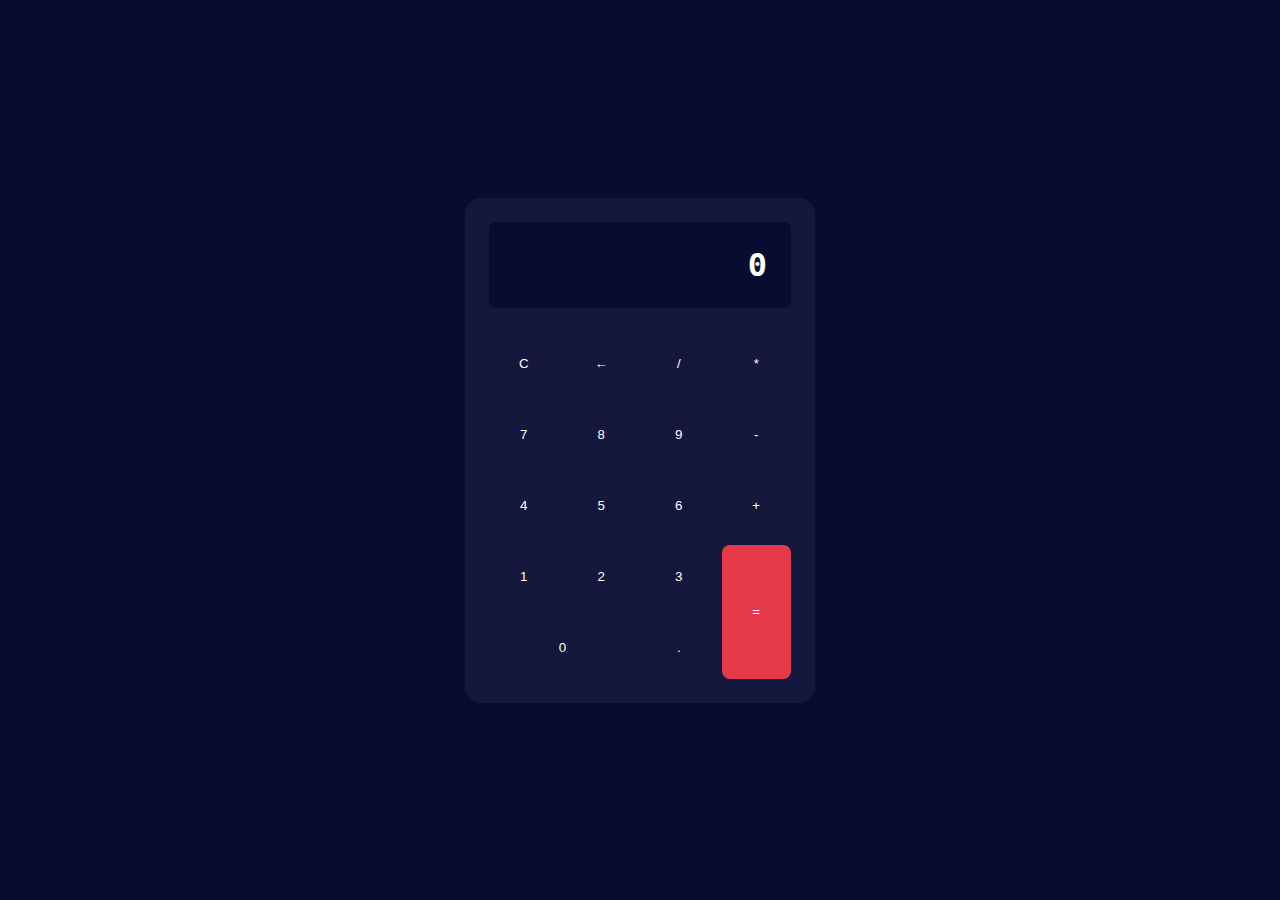
<file: calculadora/index.html>
<!DOCTYPE html>
<html lang="es">
<head>
    <meta charset="UTF-8">
    <meta http-equiv="X-UA-Compatible" content="IE=edge">
    <meta name="viewport" content="width=device-width, initial-scale=1.0">
    <title>Calculadora</title>
    <link rel="stylesheet" href="style.css">
</head>
<body>

    <div class="calculadora">

        <div class="pantalla">0</div>

        <button id="c" class="btn">C</button>
        <button id="borrar" class="btn">←</button>
        <button class="btn">/</button>
        <button class="btn">*</button>
        <button class="btn">7</button>
        <button class="btn">8</button>
        <button class="btn">9</button>
        <button class="btn">-</button>
        <button class="btn">4</button>
        <button class="btn">5</button>
        <button class="btn">6</button>
        <button class="btn">+</button>
        <button class="btn">1</button>
        <button class="btn">2</button>
        <button class="btn">3</button>
        <button id="igual" class="btn">=</button>
        <button id="cero" class="btn">0</button>
        <button class="btn">.</button>
    </div>

    
    <script src="script.js"></script>
</body>
</html>
</file>
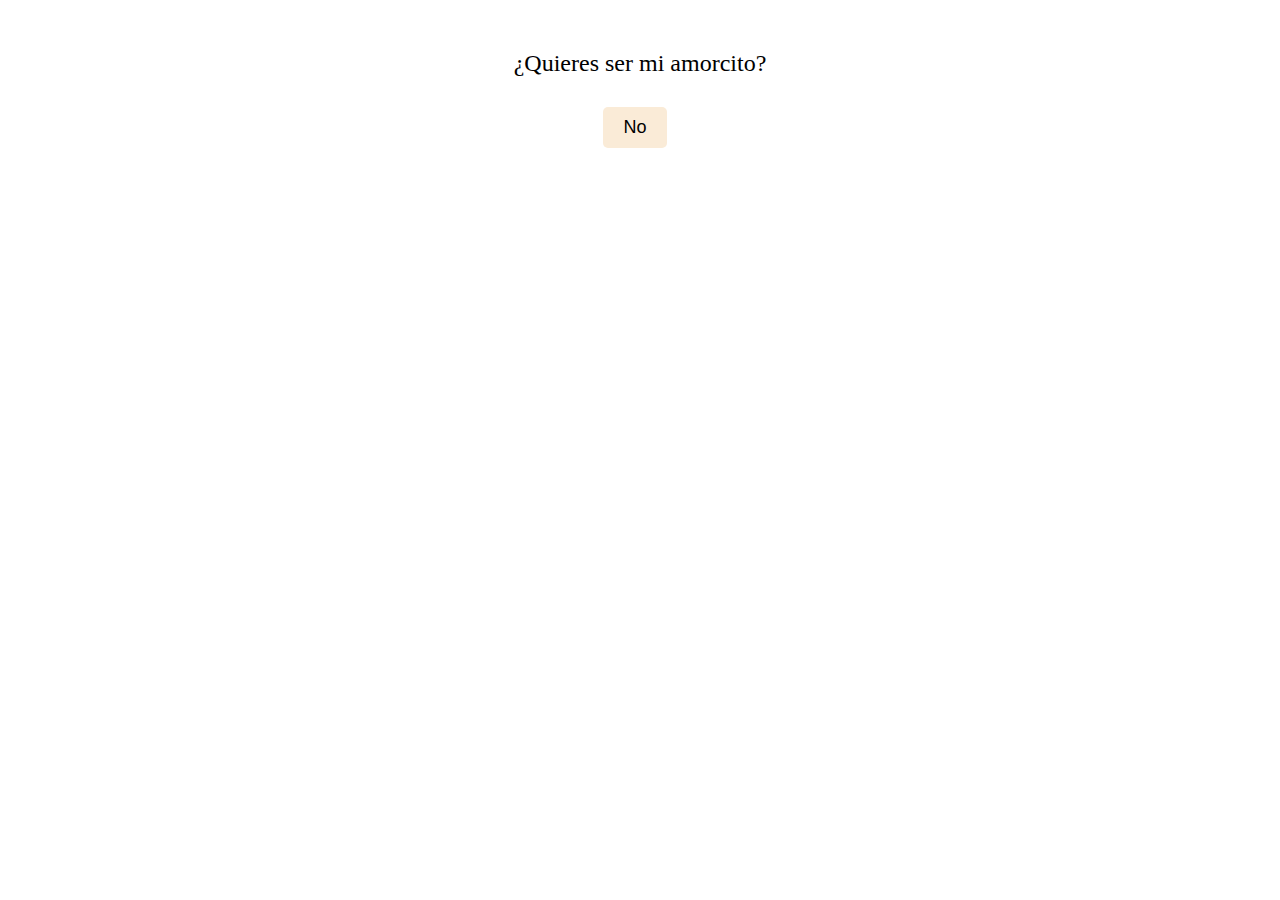
<file: san-valentin/index.html>
<!DOCTYPE html>
<html lang="en">
<head>
    <meta charset="UTF-8">
    <meta http-equiv="X-UA-Compatible" content="IE=edge">
    <meta name="viewport" content="width=device-width, initial-scale=1.0">
    <title>L'amour</title>
    <link rel="stylesheet" href="style.css">
</head>
<body>
   <div class="container">
    <div id="message">
        ¿Quieres ser mi amorcito?
    </div>
    <div id="buttons">
        <button class="button no">No</button>
        <button class="button yes">Sí</button>
    </div>
   </div>
    <script src="script.js"></script>
</body>
</html>
</file>
<file: calculadora/style.css>
* {
    margin: 0;
    padding: 0;
    box-sizing: border-box;
    font-family: sans-serif;
}

body {
    min-height: 100vh;
    background-color: #090c31;
    display: grid;
    place-items: center;
}

.calculadora {
    background-color: #15173c;
    color: white;
    width: 350px;
    max-width: 100%;
    padding: 1.5rem;
    border-radius: 1rem;
    display: grid;
    grid-template-columns: repeat(4, 1fr);
    gap: .5rem;
}

.pantalla {
    grid-column: 1 / -1;
    background-color: #090c31;
    padding: 1.5rem;
    font-size: 2rem;
    text-align: right;
    border-radius: .5rem;
    margin-bottom: 1rem;
    font-family: monospace;
    font-weight: 600;
}

.btn {
    background-color: #15173c;;
    color: white;
    border: 0;
    padding: 1.5rem .5rem;
    display: flex;
    justify-content: center;
    align-items: center;
    border-radius: .5rem;
    cursor: pointer;
}

.btn:hover {
    background-color: #090c31;
}

#cero {
    grid-column: span 2;
}

#igual {
    grid-row: span 2;
    background-color: #e6394a;
}

#igual:hover {
    background-color: #e65766;
}
</file>
<file: san-valentin/style.css>
#message {
    font-size: 24px;
    text-align: center;
    margin-top: 50px;
}

#buttons {
    display: flex;
    justify-content: center;
    margin-top: 30px;
}

.button {
    background-color: antiquewhite;
    color: #000;
    border: none;
    border-radius: 5px;
    font-size: 18px;
    padding: 10px 20px;
    margin-right: 10px;
    cursor: pointer;
}

.no {
    position: absolute;
}
</file>
